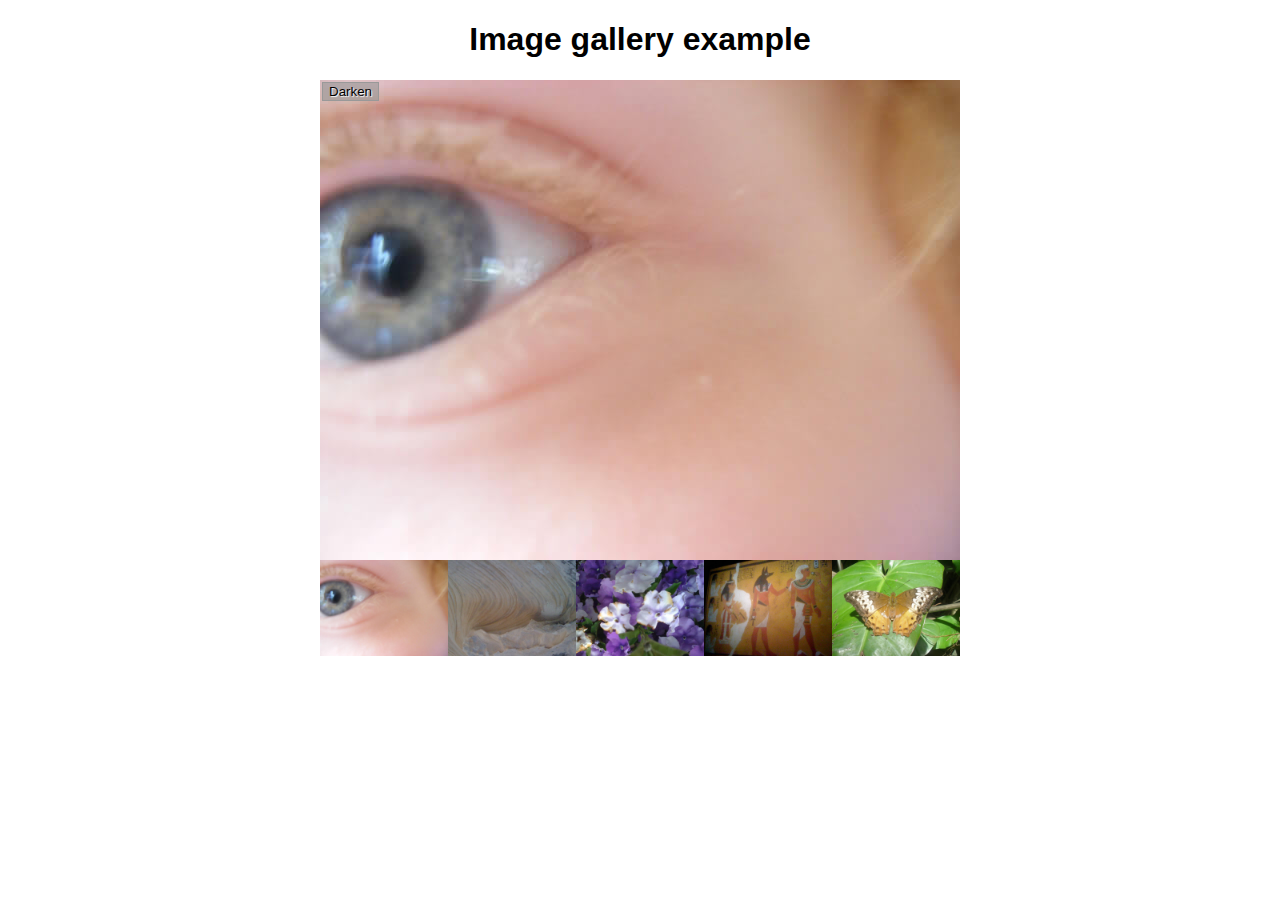
<file: Image Gallery/index.html>
<!DOCTYPE html>
<html>
  <head>
    <meta charset="utf-8">

    <title>Image gallery</title>

    <link rel="stylesheet" href="style.css">
    
  </head>

  <body>
    <h1>Image gallery example</h1>

    <div class="full-img">
      <img class="displayed-img" src="images/pic1.jpg">
      <div class="overlay"></div>
      <button class="dark">Darken</button>
    </div>

    <div class="thumb-bar">


    </div>
    <script src="main.js"></script>
  </body>
</html>
</file>
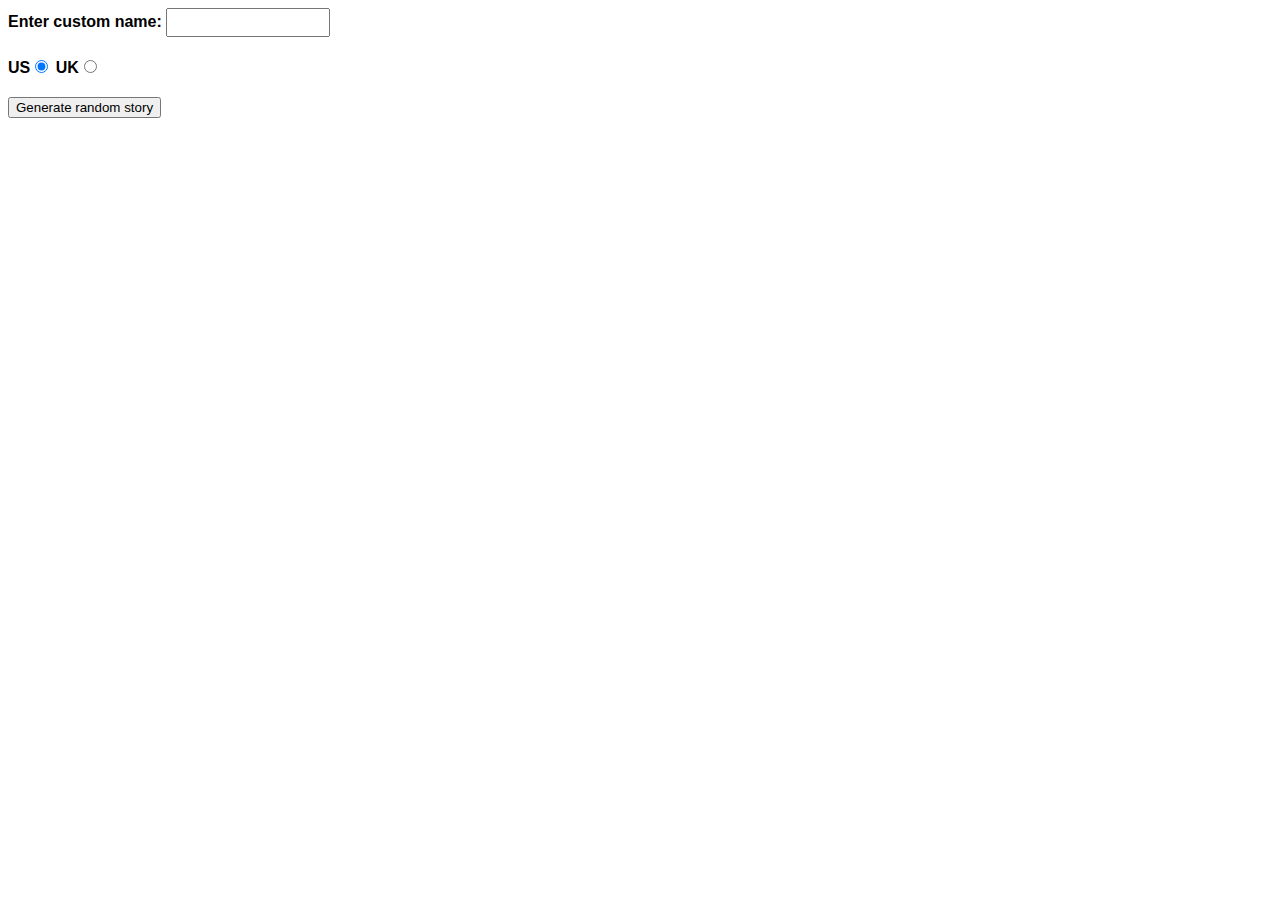
<file: Silly Story generator/index.html>
<!DOCTYPE html>
<html>
  <head>
    <meta charset="utf-8">
    <meta http-equiv="X-UA-Compatible" content="IE=edge,chrome=1">
    <meta name="viewport" content="width=device-width">

    <title>Silly story generator</title>

    <style>

    body {
      font-family: helvetica, sans-serif;
      width: 350px;
    }

    label {
      font-weight: bold;  
    }

    div {
      padding-bottom: 20px;
    }

    input[type="text"] {
      padding: 5px;
      width: 150px;
    }

    p {
      background: #FFC125;
      color: #5E2612;
      padding: 10px;
      visibility: hidden;
    }

    </style>
  </head>

  <body>
    <div>
      <label for="customname">Enter custom name:</label>
      <input id="customname" type="text" placeholder="">
    </div>
    <div>
      <label for="us">US</label><input id="us" type="radio" name="ukus" value="us" checked>
      <label for="uk">UK</label><input id="uk" type="radio" name="ukus" value="uk">
    </div>
    <div>
      <button class="randomize">Generate random story</button>
    </div>
    <!-- Thanks a lot to Willy Aguirre for his help with the code for this assessment -->
    <p class="story"></p>
  </body>
  <script src="index.js"></script>
</html>
</file>
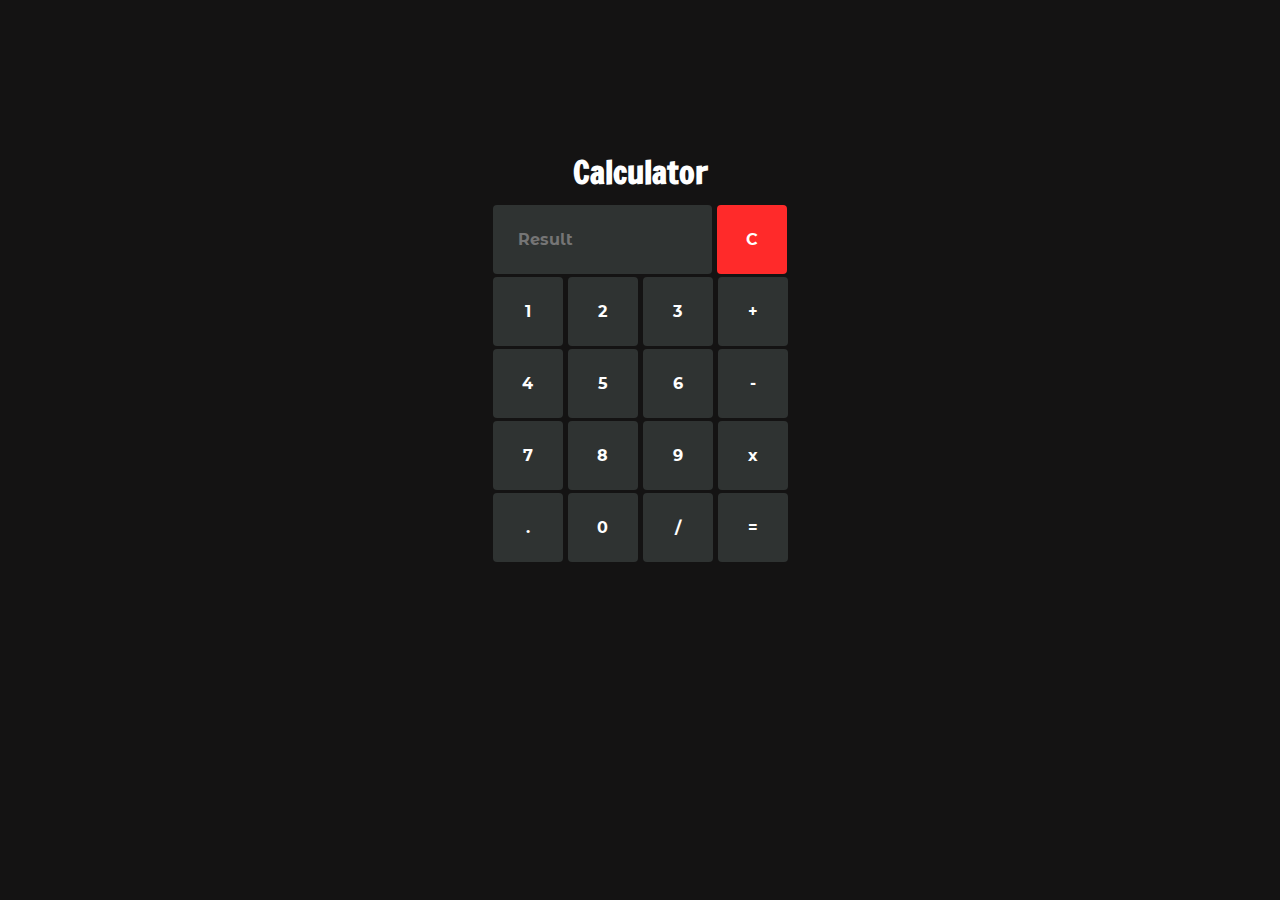
<file: calculator/cal.html>
<!DOCTYPE html>
<html lang="en">
<head>
    <meta charset="UTF-8">
    <meta name="viewport" content="width=device-width, initial-scale=1.0">
    <link rel="stylesheet" href="cal.css">
    <link href="https://fonts.googleapis.com/css2?family=Francois+One&family=Montserrat+Alternates:wght@300&display=swap" rel="stylesheet">
    <title>Calculator</title>
</head>
<body>
    <center>
        <div class="container">
            <h1>Calculator</h1>
            <div class="first-row">
                <input type="text" name="result" id="result" placeholder="Result" readonly>
                <input type="button" value="C" id="clear" onclick="ScreenClear()">
            </div>
            <div class="second-row">
                <input type="button" value="1" id="one" onclick="ButtonClicked(1)">
                <input type="button" value="2" id="two" onclick="ButtonClicked(2)">
                <input type="button" value="3" id="three" onclick="ButtonClicked(3)">
                <input type="button" value="+" id="add" onclick="ButtonClicked('+')">
            </div>
            <div class="third-row">
                <input type="button" value="4" id="four" onclick="ButtonClicked(4)">
                <input type="button" value="5" id="five" onclick="ButtonClicked(5)">
                <input type="button" value="6" id="six" onclick="ButtonClicked(6)">
                <input type="button" value="-" id="sub" onclick="ButtonClicked('-')">
            </div>
            <div class="fourth-row">
                <input type="button" value="7" id="seven" onclick="ButtonClicked(7)">
                <input type="button" value="8" id="eight" onclick="ButtonClicked(8)">
                <input type="button" value="9" id="nine" onclick="ButtonClicked(9)">
                <input type="button" value="x" id="multiply" onclick="ButtonClicked('*')">
            </div>
            <div class="fifth-row">
                <input type="button" value="." id="dot" onclick="ButtonClicked('.')">
                <input type="button" value="0" id="zero" onclick="ButtonClicked(0)">
                <input type="button" value="/" id="divide" onclick="ButtonClicked('/')">
                <input type="button" value="=" id="equal" onclick="Answer()">
            </div>
        </div>
    </center>
    <script src="cal.js"></script>
</body>
</html>
</file>
<file: Image Gallery/style.css>
h1 {
  font-family: helvetica, arial, sans-serif;
  text-align: center;
}

body {
  width: 640px;
  margin: 0 auto;
}

.full-img {
  position: relative;
  display: block;
  width: 640px;
  height: 480px;
}

.overlay {
  position: absolute;
  top: 0;
  left: 0;
  width: 640px;
  height: 480px;
  background-color: rgba(0,0,0,0);
}

button {
  border: 0;
  background: rgba(150,150,150,0.6);
  text-shadow: 1px 1px 1px white;
  border: 1px solid #999;
  position: absolute;
  cursor: pointer;
  top: 2px;
  left: 2px;
}

.thumb-bar img {
  display: block;
  width: 20%;
  float: left;
  cursor: pointer;
}
</file>
<file: calculator/cal.css>
*{
    box-sizing: border-box;
    margin: 0px;
    padding: 0px;
    font-weight:bold;
    font-family: 'Montserrat Alternates', sans-serif;
    outline: none;
    
}

body{
    background-color: rgb(20, 19, 19);
}
h1{
    color: white;
    padding: 10px;
    margin: 10px;
    text-align: center;
    font-family: 'Francois One', sans-serif;
    margin-bottom: 0px;
    
}

.container{
    width: 370px;
    margin-top: 139px;
}
#result{
    width: 59.1%;
}

input{
    border: none;
    width: 70px;
    padding: 25px;
    border-radius: 4px;
    background-color: rgb(47, 51, 50);
    color: white;
    cursor: pointer;
    font-size: 16px;
}


.first-row, .second-row, .third-row, .fourth-row, .fifth-row{
    margin-bottom: 3px
}

input[type="button"]:hover{
    color: white;
    background-color: rgb(160, 160, 160);
}

#clear{
    background-color: rgb(255, 42, 42);
}
</file>
